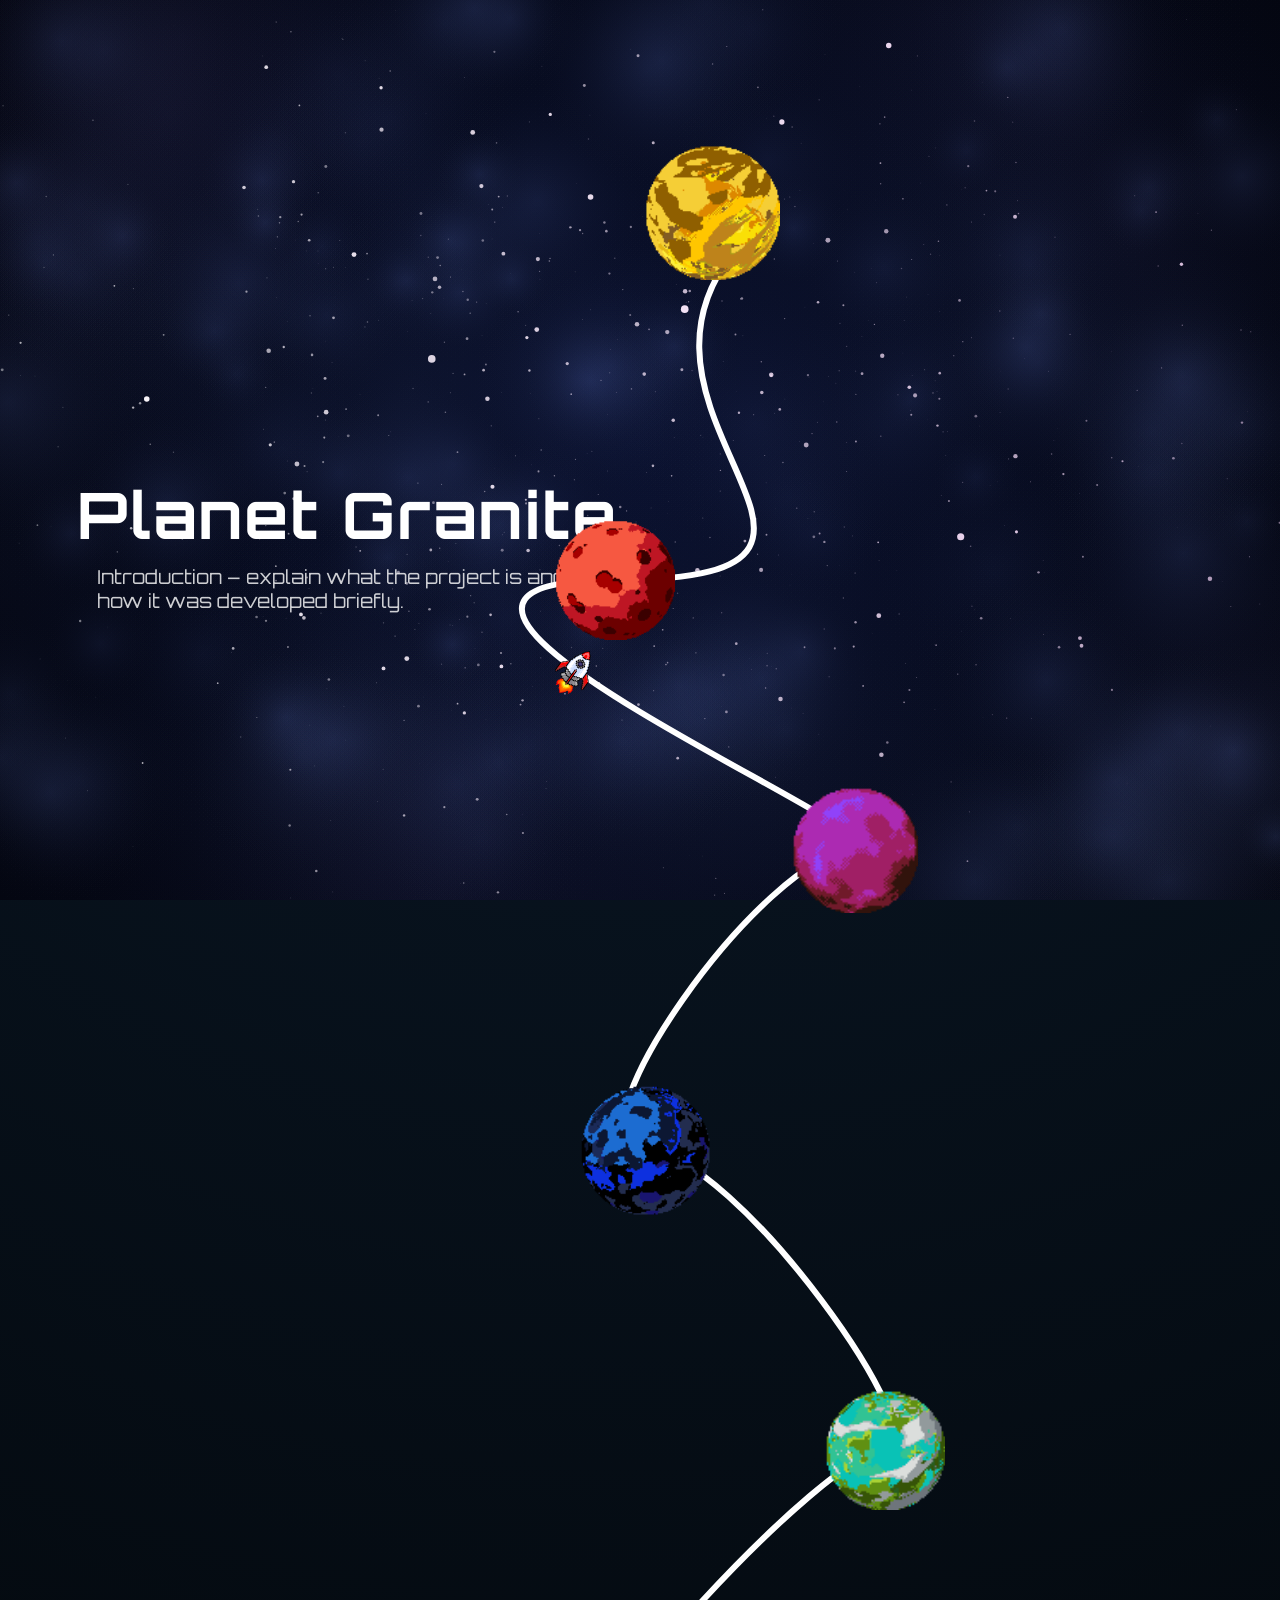
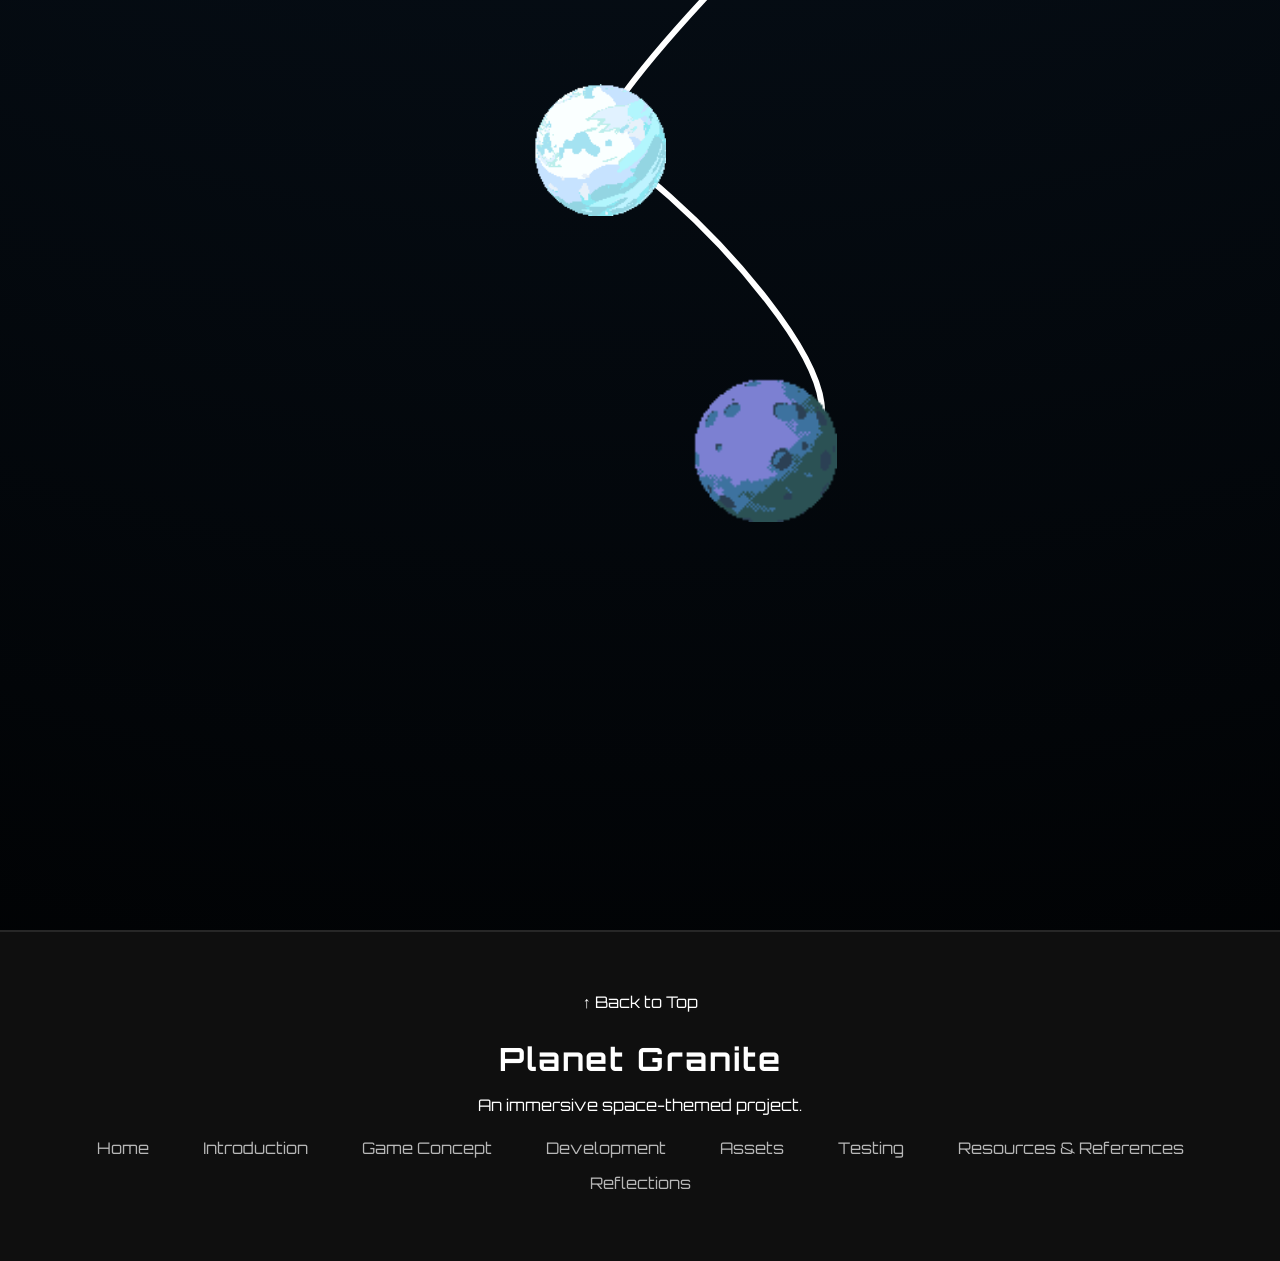
<file: index.html>
<!DOCTYPE html>
<html lang="en">

<head>

<meta charset="UTF-8">
<meta name="viewport" content="width=device-width, initial-scale=1.0">

<title>Planet Granite</title>

<link rel="stylesheet" href="styles.css">
<link rel="stylesheet" href="root-styles.css">

<link href="https://fonts.googleapis.com/css2?family=Orbitron:wght@400;700&display=swap" rel="stylesheet">

</head>


<body>

<canvas id="starfield"></canvas>


<header class="hero" id="toTop">
  <div class="hero-content">
    <h1>Planet Granite</h1>
    <p>
      Introduction – explain what the project is and how it was developed briefly.
    </p>
  </div>

  
</header>


<div class="spacer"></div>


<div id="tooltip"></div>


<section class="timeline">

<svg id="svgPath" viewBox="0 0 500 1500" preserveAspectRatio="xMidYMin meet">


<path id="path"
d="M260,80
C120,200 380,320 160,320
S380,500 320,500
S120,700 180,700
S380,900 340,900
S120,1100 150,1100
S380,1300 260,1300"
fill="none"
stroke="white"
stroke-width="4"/>

<!-- PLANETS -->
<g class="planet" data-info="Introduction">
  <a href="introduction.html" aria-label="introduction page">
    <image href="assets/gold-planet.gif" width="210" height="90" x="120" y="30" alt="Gold planet representing Introduction section"/>
  </a>
</g>

<g class="planet" data-info="Game Concept">
  <a href="game-concept.html" aria-label="game concept page">
    <image href="assets/red-planet.gif" width="80" height="80" x="120" y="280" alt="Red planet representing game concept section"/>
  </a>
</g>

<g class="planet" data-info="Development">
  <a href="development.html" aria-label="development page">
    <image href="assets/redpurple-planet-gif.gif" width="84" height="84" x="278" y="458" alt="Red purple representing development section"/>
  </a>
</g>

<g class="planet" data-info="Assets">
  <a href="assets.html" aria-label="assets page">
    <image href="assets/blue-planet.gif" width="86" height="86" x="137" y="657" alt="blue planet representing assets section"/>
  </a>
</g>

<g class="planet" data-info="Testing & Feedback">
  <a href="testing-feedback.html" aria-label="testing and feedback page">
    <image href="assets/erathlike-planet-gif.gif" width="80" height="80" x="300" y="860" alt="earthlike planet representing testing and feedback section"/>
  </a>
</g>

<g class="planet" data-info="Resources & References">
  <a href="resources-references.html" aria-label="resources and references page">
    <image href="assets/ice-planet.gif" width="88" height="88" x="106" y="1056" alt="ice planet representing resources and references section"/>
  </a>
</g>

<g class="planet" data-info="Reflections">
  <a href="reflections.html" aria-label="reflections page">
    <image href="assets/bluemoon-gif.gif" width="96" height="96" x="212" y="1252" alt="bluemoon planet representing reflections section"/>
  </a>
</g>

<g id="rocket">

<image
href="assets/rocket-sprite.gif"
width="40"
height="40"
x="-20"
y="-20"
/>

</g>


</svg>

</section>


<div class="spacer"></div>


<footer class="footer">

<div class="footer-content">

<a class="toTop" href="#toTop">↑ Back to Top</a>

<h2>Planet Granite</h2>

<p>An immersive space-themed project.</p>

<div class="footer-links">

<a href="index.html">Home</a>
<a href="introduction.html">Introduction</a>
<a href="game-concept.html">Game Concept</a>
<a href="development.html">Development</a>
<a href="assets.html">Assets</a>
<a href="testing-feedback.html">Testing</a>
<a href="resources-references.html">Resources & References</a>
<a href="reflections.html">Reflections</a>

</div>

</div>

</footer>


<script src="script.js"></script>

</body>
</html>
</file>
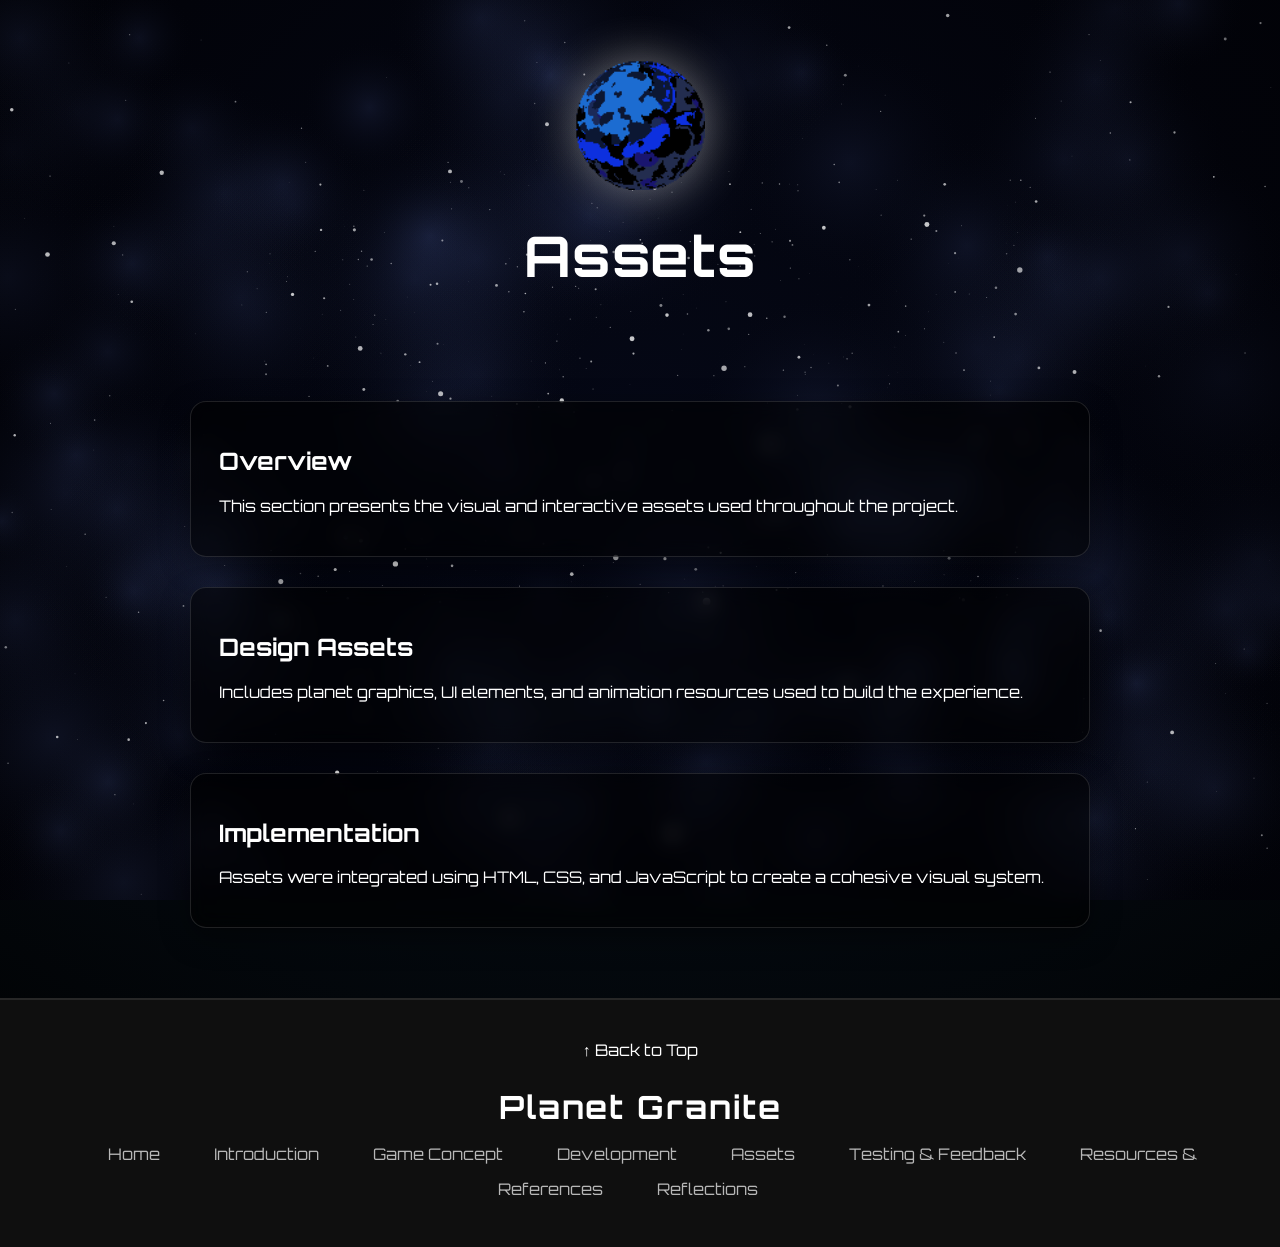
<file: assets.html>
<!DOCTYPE html>
<html lang="en">

<head>
  <meta charset="UTF-8">
  <meta name="viewport" content="width=device-width, initial-scale=1.0">
  <title>Planet Granite - Assets</title>

  <link rel="stylesheet" href="styles.css">
  <link rel="stylesheet" href="root-styles.css">

  <link href="https://fonts.googleapis.com/css2?family=Orbitron:wght@400;700&display=swap" rel="stylesheet">
</head>

<body class="page-content-layout">

<!-- STARFIELD -->
<canvas id="starfield"></canvas>

<!-- HEADER (MATCHES INTRO PAGE) -->
<header class="page-header" id="toTop">
  <img class="page-planet" src="assets/blue-planet.gif" alt="">
  <h1>Assets</h1>
</header>

<!-- MAIN CONTENT -->
<main class="page-content">

  <section class="text-block">
    <h2>Overview</h2>
    <p>
      This section presents the visual and interactive assets used throughout the project.
    </p>
  </section>

  <section class="text-block">
    <h2>Design Assets</h2>
    <p>
      Includes planet graphics, UI elements, and animation resources used to build the experience.
    </p>
  </section>

  <section class="text-block">
    <h2>Implementation</h2>
    <p>
      Assets were integrated using HTML, CSS, and JavaScript to create a cohesive visual system.
    </p>
  </section>

</main>

<!-- FOOTER -->
<footer class="footer">
  <div class="footer-content">

    <a class="toTop" href="#toTop">↑ Back to Top</a>

    <h2>Planet Granite</h2>

    <div class="footer-links">
      <a href="index.html">Home</a>
      <a href="introduction.html">Introduction</a>
      <a href="game-concept.html">Game Concept</a>
      <a href="development.html">Development</a>
      <a href="Assets.html">Assets</a>
      <a href="testing-feedback.html">Testing & Feedback</a>
      <a href="resources-references.html">Resources & References</a>
      <a href="reflections.html">Reflections</a>
    </div>

  </div>
</footer>

<script src="starfield-static.js"></script>

</body>
</html>
</file>
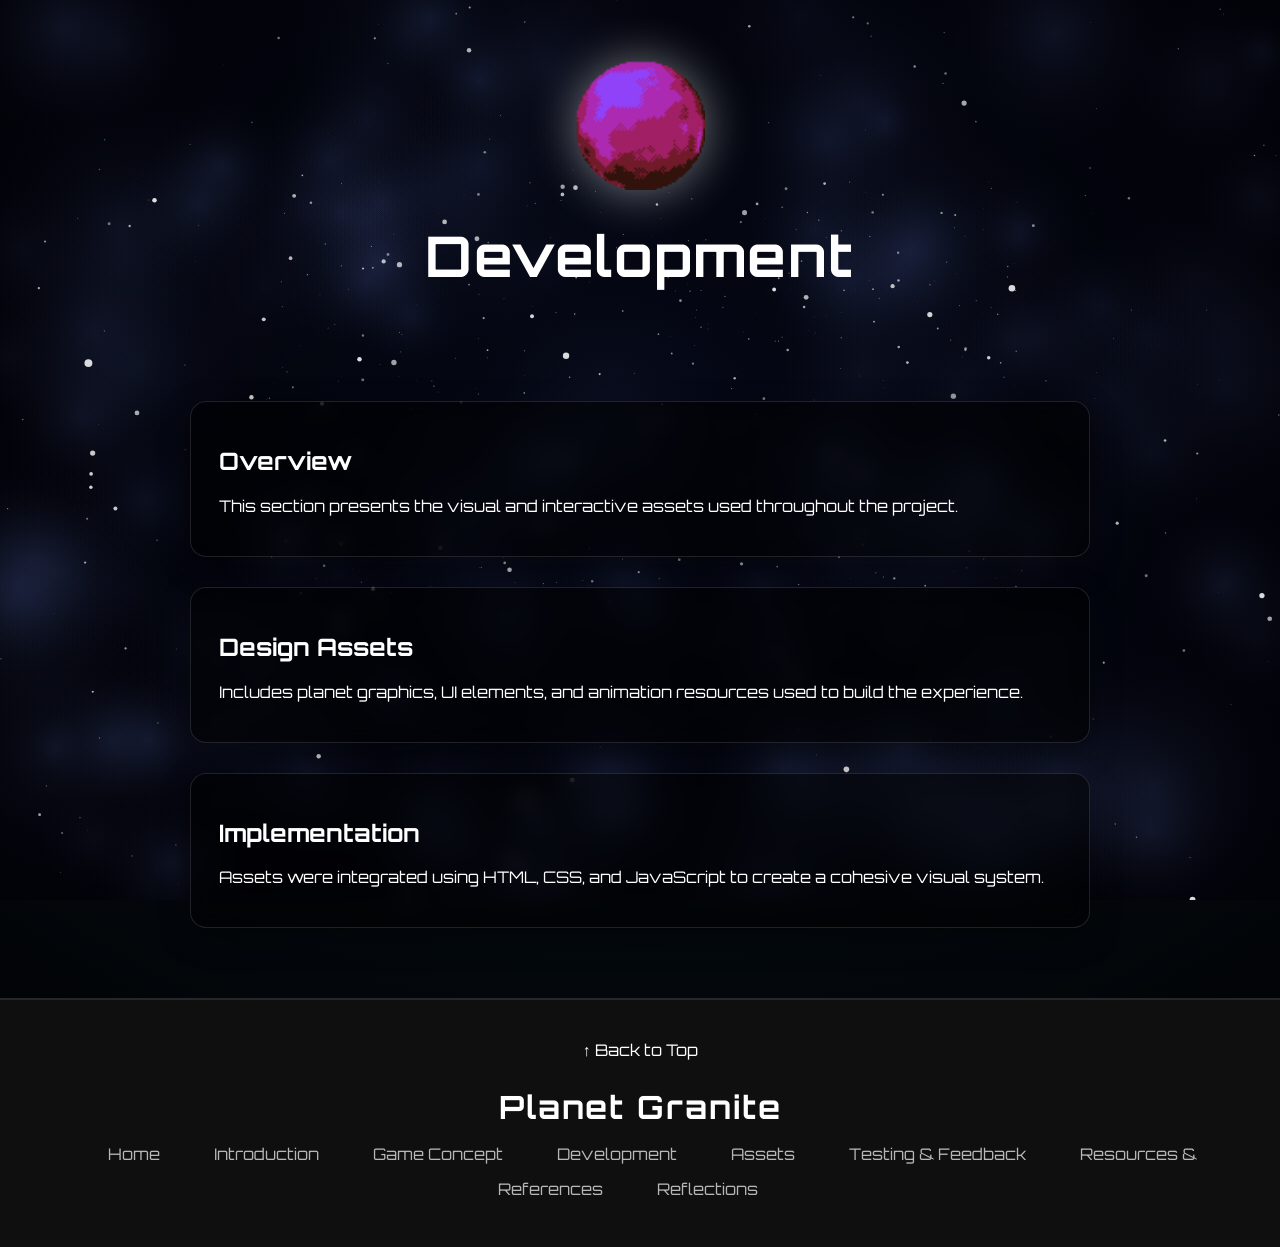
<file: development.html>
<!DOCTYPE html>
<html lang="en">

<head>
  <meta charset="UTF-8">
  <meta name="viewport" content="width=device-width, initial-scale=1.0">
  <title>Planet Granite - Assets</title>

  <link rel="stylesheet" href="styles.css">
  <link rel="stylesheet" href="root-styles.css">

  <link href="https://fonts.googleapis.com/css2?family=Orbitron:wght@400;700&display=swap" rel="stylesheet">
</head>

<body class="page-content-layout">

<!-- STARFIELD -->
<canvas id="starfield"></canvas>

<!-- HEADER (MATCHES INTRO PAGE) -->
<header class="page-header" id="toTop">
  <img class="page-planet" src="assets/redpurple-planet-gif.gif" alt="">
  <h1>Development</h1>
</header>

<!-- MAIN CONTENT -->
<main class="page-content">

  <section class="text-block">
    <h2>Overview</h2>
    <p>
      This section presents the visual and interactive assets used throughout the project.
    </p>
  </section>

  <section class="text-block">
    <h2>Design Assets</h2>
    <p>
      Includes planet graphics, UI elements, and animation resources used to build the experience.
    </p>
  </section>

  <section class="text-block">
    <h2>Implementation</h2>
    <p>
      Assets were integrated using HTML, CSS, and JavaScript to create a cohesive visual system.
    </p>
  </section>

</main>

<!-- FOOTER -->
<footer class="footer">
  <div class="footer-content">

    <a class="toTop" href="#toTop">↑ Back to Top</a>

    <h2>Planet Granite</h2>

    <div class="footer-links">
      <a href="index.html">Home</a>
      <a href="introduction.html">Introduction</a>
      <a href="game-concept.html">Game Concept</a>
      <a href="development.html">Development</a>
      <a href="Assets.html">Assets</a>
      <a href="testing-feedback.html">Testing & Feedback</a>
      <a href="resources-references.html">Resources & References</a>
      <a href="reflections.html">Reflections</a>
    </div>

  </div>
</footer>

<script src="starfield-static.js"></script>

</body>
</html>
</file>
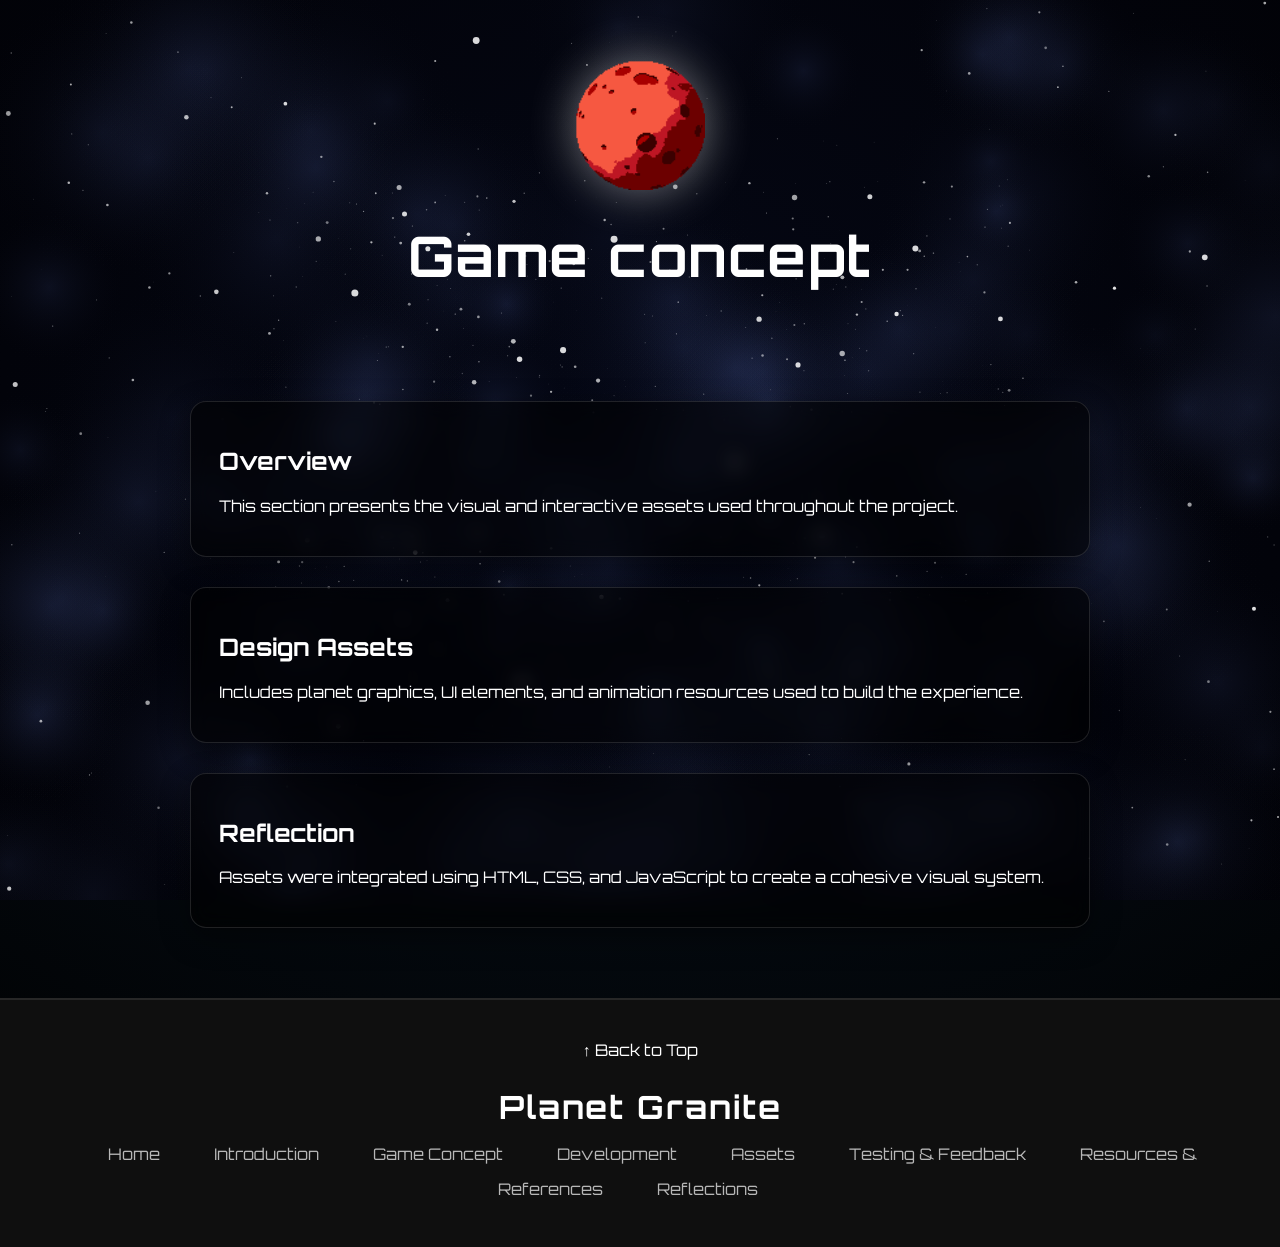
<file: game-concept.html>
<!DOCTYPE html>
<html lang="en">

<head>
  <meta charset="UTF-8">
  <meta name="viewport" content="width=device-width, initial-scale=1.0">
  <title>Planet Granite - Assets</title>

  <link rel="stylesheet" href="styles.css">
  <link rel="stylesheet" href="root-styles.css">

  <link href="https://fonts.googleapis.com/css2?family=Orbitron:wght@400;700&display=swap" rel="stylesheet">
</head>

<body class="page-content-layout">

<!-- STARFIELD -->
<canvas id="starfield"></canvas>

<!-- HEADER (MATCHES INTRO PAGE) -->
<header class="page-header" id="toTop">
  <img class="page-planet" src="assets/red-planet.gif" alt="">
  <h1>Game concept</h1>
</header>

<!-- MAIN CONTENT -->
<main class="page-content">

  <section class="text-block">
    <h2>Overview</h2>
    <p>
      This section presents the visual and interactive assets used throughout the project.
    </p>
  </section>

  <section class="text-block">
    <h2>Design Assets</h2>
    <p>
      Includes planet graphics, UI elements, and animation resources used to build the experience.
    </p>
  </section>

  <section class="text-block">
    <h2>Reflection</h2>
    <p>
      Assets were integrated using HTML, CSS, and JavaScript to create a cohesive visual system.
    </p>
  </section>

</main>

<!-- FOOTER -->
<footer class="footer">
  <div class="footer-content">

    <a class="toTop" href="#toTop">↑ Back to Top</a>

    <h2>Planet Granite</h2>

    <div class="footer-links">
      <a href="index.html">Home</a>
      <a href="introduction.html">Introduction</a>
      <a href="game-concept.html">Game Concept</a>
      <a href="development.html">Development</a>
      <a href="Assets.html">Assets</a>
      <a href="testing-feedback.html">Testing & Feedback</a>
      <a href="resources-references.html">Resources & References</a>
      <a href="reflections.html">Reflections</a>
    </div>

  </div>
</footer>

<script src="starfield-static.js"></script>

</body>
</html>
</file>
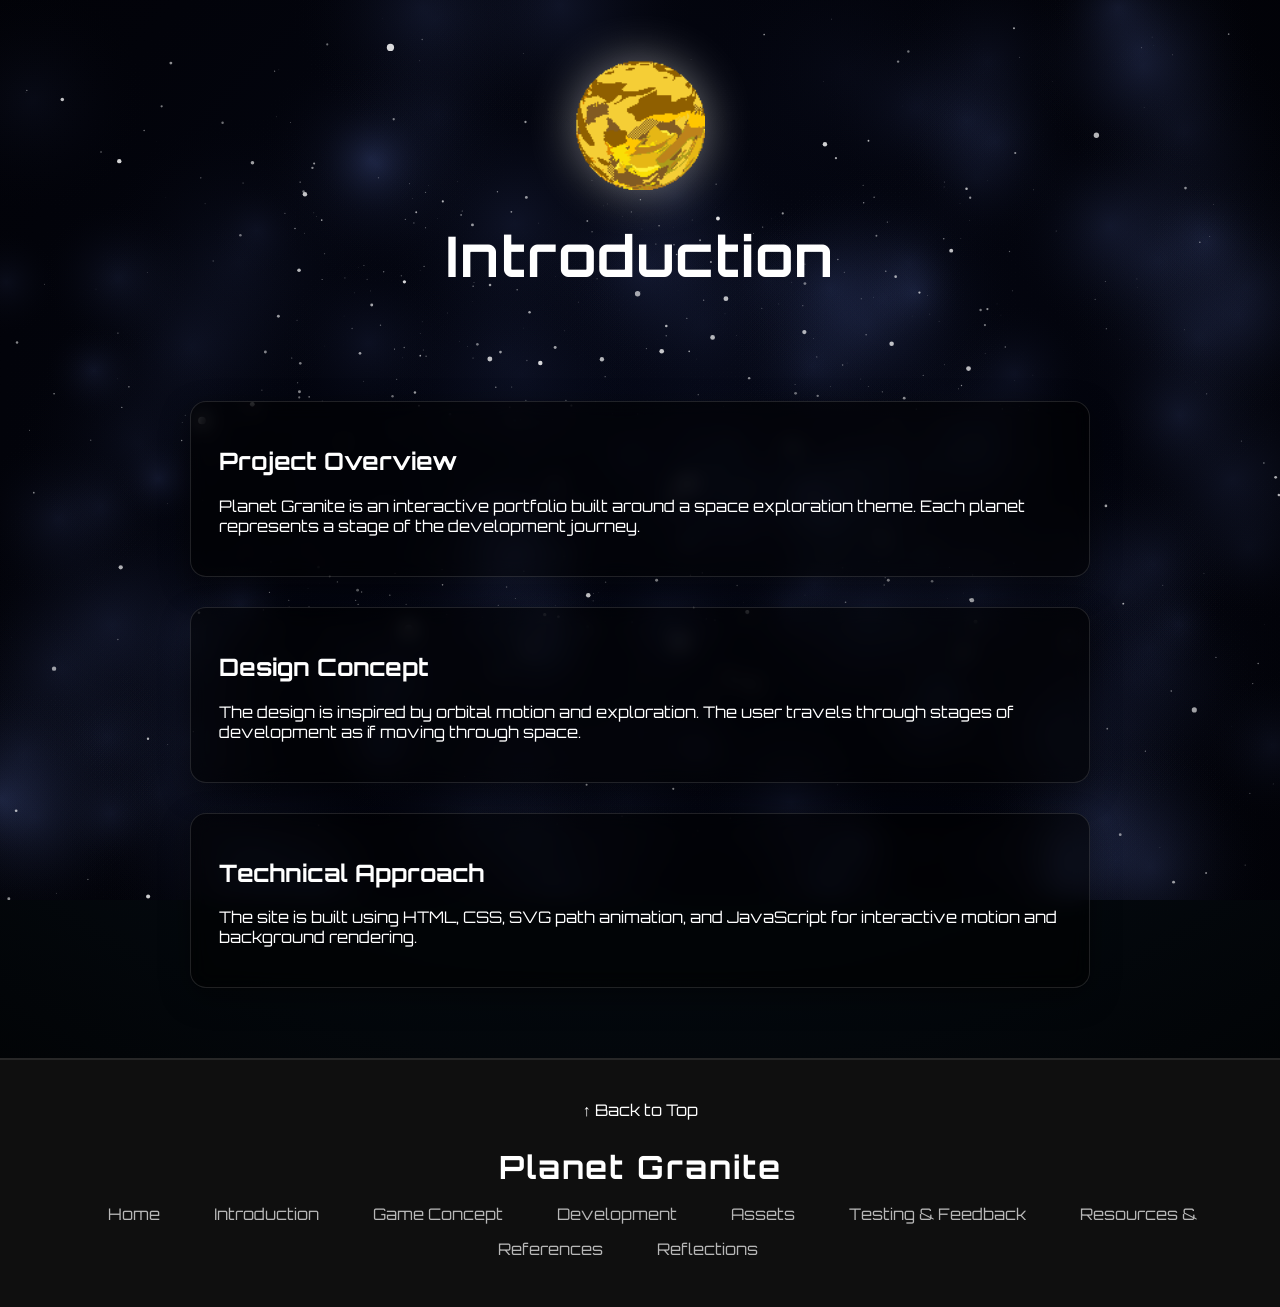
<file: introduction.html>
<!DOCTYPE html>
<html lang="en">

<head>

<meta charset="UTF-8">
<meta name="viewport" content="width=device-width, initial-scale=1.0">

<title>Planet Granite - Introduction</title>

<link rel="stylesheet" href="styles.css">
<link rel="stylesheet" href="root-styles.css">

<link href="https://fonts.googleapis.com/css2?family=Orbitron:wght@400;700&display=swap" rel="stylesheet">

</head>


<body class="page-content-layout">

<!-- STARFIELD BACKGROUND -->
<canvas id="starfield"></canvas>


<!-- HERO -->

<header class="page-header">
  <img class="page-planet" src="assets/gold-planet.gif" alt="">
  <h1>Introduction</h1>
</header>




<!-- MAIN CONTENT -->
<main class="page-content">

<section class="text-block">
<h2>Project Overview</h2>
<p>
Planet Granite is an interactive portfolio built around a space exploration theme. Each planet represents a stage of the development journey.
</p>
</section>

<section class="text-block">
<h2>Design Concept</h2>
<p>
The design is inspired by orbital motion and exploration. The user travels through stages of development as if moving through space.
</p>
</section>

<section class="text-block">
<h2>Technical Approach</h2>
<p>
The site is built using HTML, CSS, SVG path animation, and JavaScript for interactive motion and background rendering.
</p>
</section>

</main>


<!-- FOOTER -->
<footer class="footer">

<div class="footer-content">

<a class="toTop" href="#toTop">↑ Back to Top</a>

<h2>Planet Granite</h2>

<div class="footer-links">

<a href="index.html">Home</a>
<a href="introduction.html">Introduction</a>
<a href="game-concept.html">Game Concept</a>
<a href="development.html">Development</a>
<a href="Assets.html">Assets</a>
<a href="testing-feedback.html">Testing & Feedback</a>
<a href="resources-references.html">Resources & References</a>
<a href="reflections.html">Reflections</a>

</div>

</div>

</footer>


<!-- STATIC BACKGROUND SCRIPT -->
<script src="starfield-static.js"></script>

</body>
</html>
</file>
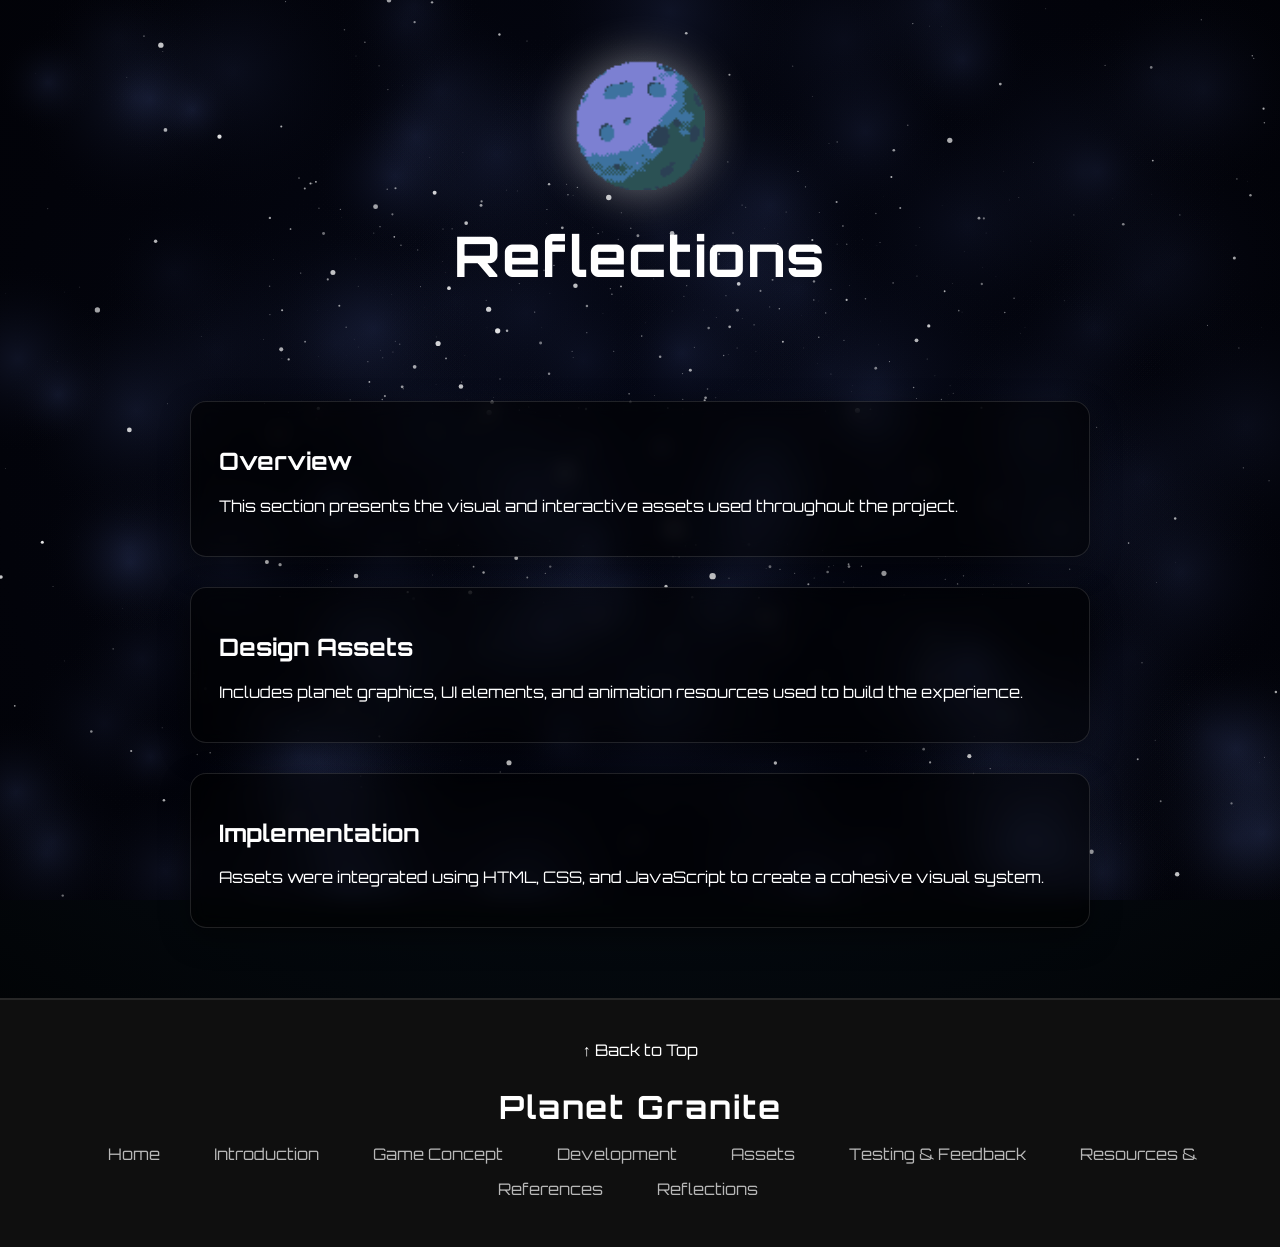
<file: reflections.html>
<!DOCTYPE html>
<html lang="en">

<head>
  <meta charset="UTF-8">
  <meta name="viewport" content="width=device-width, initial-scale=1.0">
  <title>Planet Granite - Assets</title>

  <link rel="stylesheet" href="styles.css">
  <link rel="stylesheet" href="root-styles.css">

  <link href="https://fonts.googleapis.com/css2?family=Orbitron:wght@400;700&display=swap" rel="stylesheet">
</head>

<body class="page-content-layout">

<!-- STARFIELD -->
<canvas id="starfield"></canvas>

<!-- HEADER (MATCHES INTRO PAGE) -->
<header class="page-header" id="toTop">
  <img class="page-planet" src="assets/bluemoon-gif.gif" alt="">
  <h1>Reflections</h1>
</header>

<!-- MAIN CONTENT -->
<main class="page-content">

  <section class="text-block">
    <h2>Overview</h2>
    <p>
      This section presents the visual and interactive assets used throughout the project.
    </p>
  </section>

  <section class="text-block">
    <h2>Design Assets</h2>
    <p>
      Includes planet graphics, UI elements, and animation resources used to build the experience.
    </p>
  </section>

  <section class="text-block">
    <h2>Implementation</h2>
    <p>
      Assets were integrated using HTML, CSS, and JavaScript to create a cohesive visual system.
    </p>
  </section>

</main>

<!-- FOOTER -->
<footer class="footer">
  <div class="footer-content">

    <a class="toTop" href="#toTop">↑ Back to Top</a>

    <h2>Planet Granite</h2>

    <div class="footer-links">
      <a href="index.html">Home</a>
      <a href="introduction.html">Introduction</a>
      <a href="game-concept.html">Game Concept</a>
      <a href="development.html">Development</a>
      <a href="Assets.html">Assets</a>
      <a href="testing-feedback.html">Testing & Feedback</a>
      <a href="resources-references.html">Resources & References</a>
      <a href="reflections.html">Reflections</a>
    </div>

  </div>
</footer>

<script src="starfield-static.js"></script>

</body>
</html>
</file>
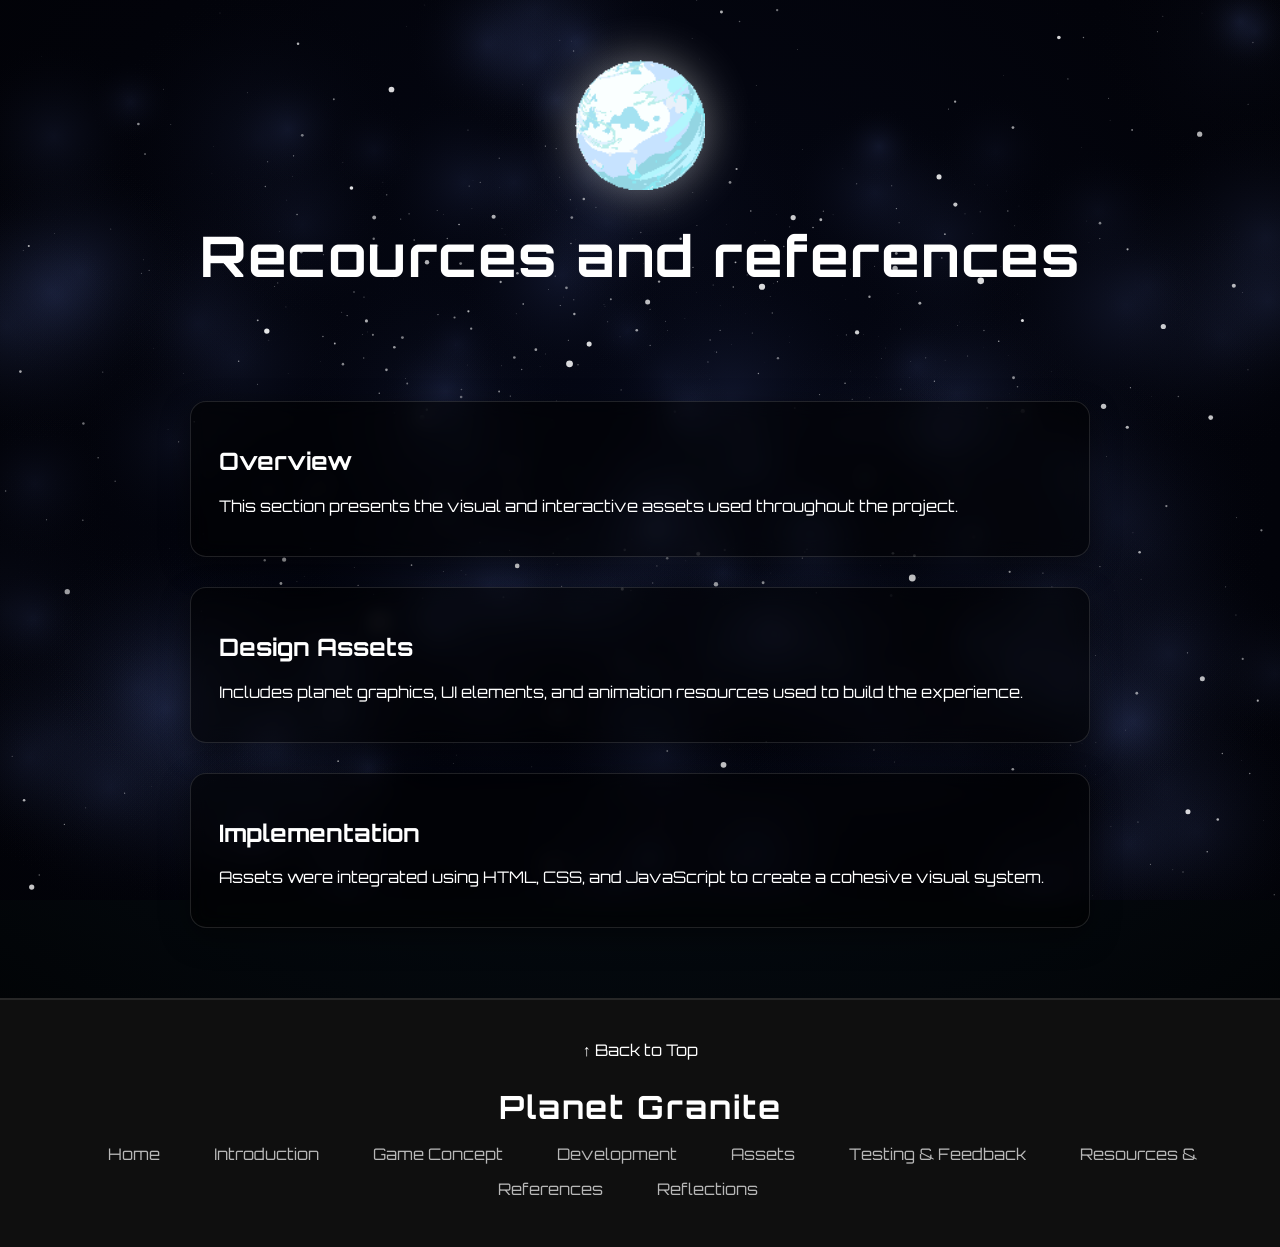
<file: resources-references.html>
<!DOCTYPE html>
<html lang="en">

<head>
  <meta charset="UTF-8">
  <meta name="viewport" content="width=device-width, initial-scale=1.0">
  <title>Planet Granite - Assets</title>

  <link rel="stylesheet" href="styles.css">
  <link rel="stylesheet" href="root-styles.css">

  <link href="https://fonts.googleapis.com/css2?family=Orbitron:wght@400;700&display=swap" rel="stylesheet">
</head>

<body class="page-content-layout">

<!-- STARFIELD -->
<canvas id="starfield"></canvas>

<!-- HEADER (MATCHES INTRO PAGE) -->
<header class="page-header" id="toTop">
  <img class="page-planet" src="assets/ice-planet.gif" alt="">
  <h1>Recources and references</h1>
</header>

<!-- MAIN CONTENT -->
<main class="page-content">

  <section class="text-block">
    <h2>Overview</h2>
    <p>
      This section presents the visual and interactive assets used throughout the project.
    </p>
  </section>

  <section class="text-block">
    <h2>Design Assets</h2>
    <p>
      Includes planet graphics, UI elements, and animation resources used to build the experience.
    </p>
  </section>

  <section class="text-block">
    <h2>Implementation</h2>
    <p>
      Assets were integrated using HTML, CSS, and JavaScript to create a cohesive visual system.
    </p>
  </section>

</main>

<!-- FOOTER -->
<footer class="footer">
  <div class="footer-content">

    <a class="toTop" href="#toTop">↑ Back to Top</a>

    <h2>Planet Granite</h2>

    <div class="footer-links">
      <a href="index.html">Home</a>
      <a href="introduction.html">Introduction</a>
      <a href="game-concept.html">Game Concept</a>
      <a href="development.html">Development</a>
      <a href="Assets.html">Assets</a>
      <a href="testing-feedback.html">Testing & Feedback</a>
      <a href="resources-references.html">Resources & References</a>
      <a href="reflections.html">Reflections</a>
    </div>

  </div>
</footer>

<script src="starfield-static.js"></script>

</body>
</html>
</file>
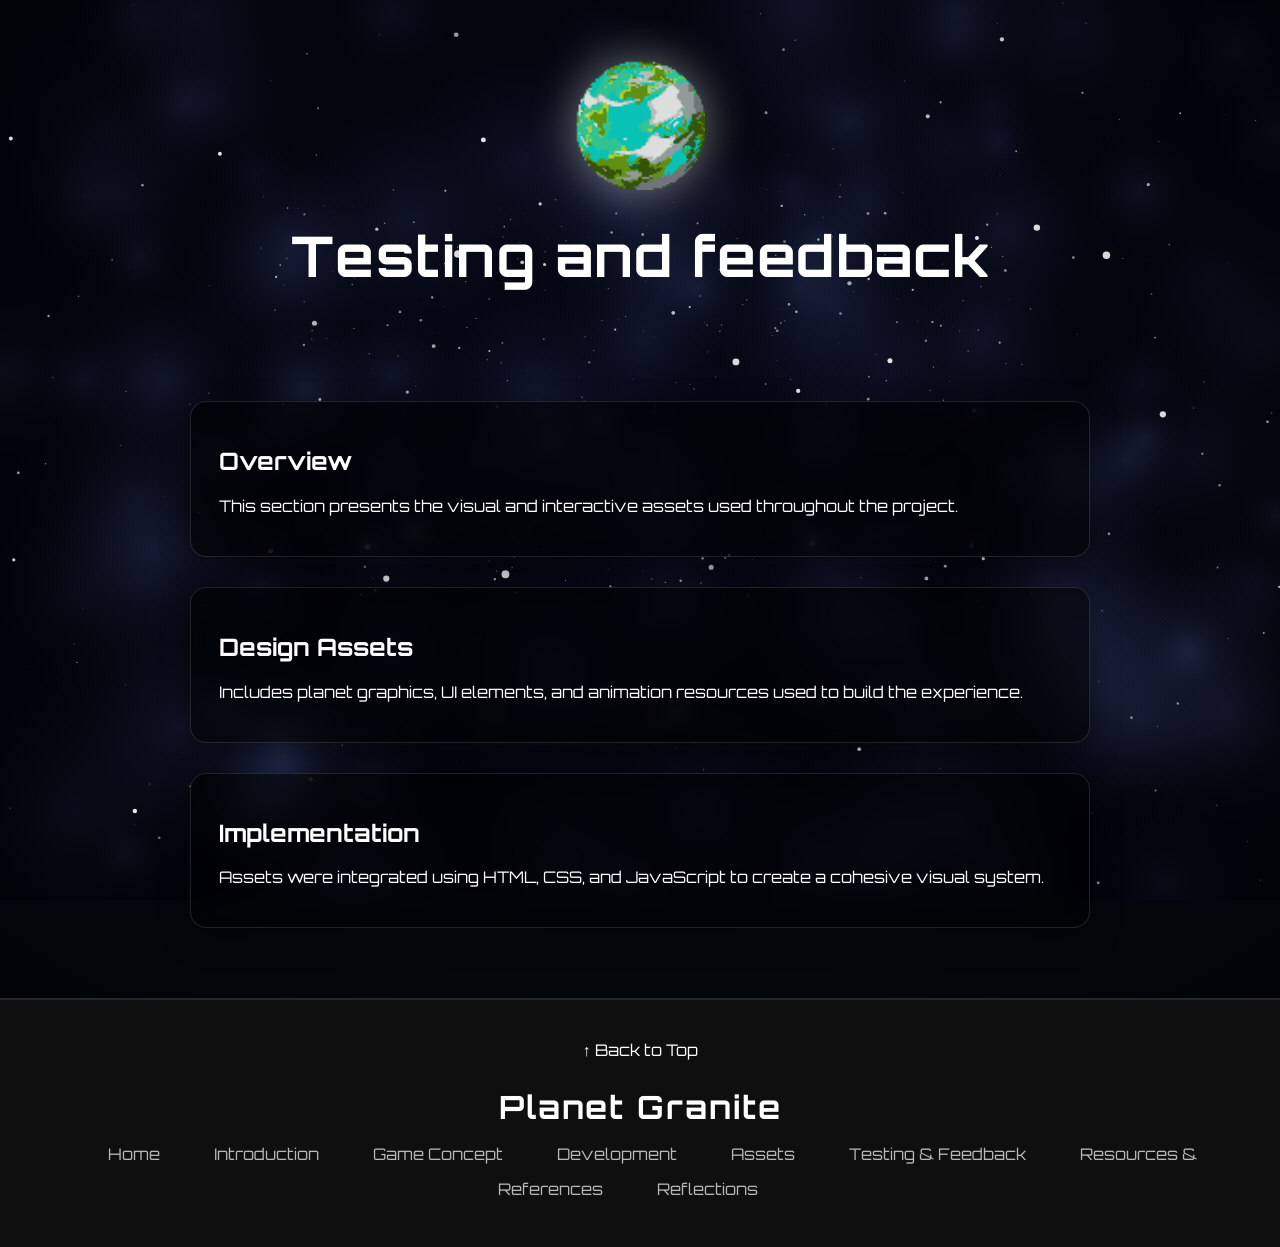
<file: testing-feedback.html>
<!DOCTYPE html>
<html lang="en">

<head>
  <meta charset="UTF-8">
  <meta name="viewport" content="width=device-width, initial-scale=1.0">
  <title>Planet Granite - Assets</title>

  <link rel="stylesheet" href="styles.css">
  <link rel="stylesheet" href="root-styles.css">

  <link href="https://fonts.googleapis.com/css2?family=Orbitron:wght@400;700&display=swap" rel="stylesheet">
</head>

<body class="page-content-layout">

<!-- STARFIELD -->
<canvas id="starfield"></canvas>

<!-- HEADER (MATCHES INTRO PAGE) -->
<header class="page-header" id="toTop">
  <img class="page-planet" src="assets/erathlike-planet-gif.gif" alt="">
  <h1>Testing and feedback</h1>
</header>

<!-- MAIN CONTENT -->
<main class="page-content">

  <section class="text-block">
    <h2>Overview</h2>
    <p>
      This section presents the visual and interactive assets used throughout the project.
    </p>
  </section>

  <section class="text-block">
    <h2>Design Assets</h2>
    <p>
      Includes planet graphics, UI elements, and animation resources used to build the experience.
    </p>
  </section>

  <section class="text-block">
    <h2>Implementation</h2>
    <p>
      Assets were integrated using HTML, CSS, and JavaScript to create a cohesive visual system.
    </p>
  </section>

</main>

<!-- FOOTER -->
<footer class="footer">
  <div class="footer-content">

    <a class="toTop" href="#toTop">↑ Back to Top</a>

    <h2>Planet Granite</h2>

    <div class="footer-links">
      <a href="index.html">Home</a>
      <a href="introduction.html">Introduction</a>
      <a href="game-concept.html">Game Concept</a>
      <a href="development.html">Development</a>
      <a href="Assets.html">Assets</a>
      <a href="testing-feedback.html">Testing & Feedback</a>
      <a href="resources-references.html">Resources & References</a>
      <a href="reflections.html">Reflections</a>
    </div>

  </div>
</footer>

<script src="starfield-static.js"></script>

</body>
</html>
</file>
<file: styles.css>
body{
  margin:0;
  overflow-x:hidden;
  font-family:Orbitron, sans-serif;
  color:white;
  background:transparent;
}

/* =========================
   STARFIELD CANVAS (REAL BACKGROUND)
========================= */

#starfield{
  position:fixed;
  inset:0;
  width:100vw;
  height:100vh;

  z-index:-1;
  pointer-events:none;

  /* IMPORTANT:
     keep this subtle only — JS provides the galaxy feel */
  background: radial-gradient(
    ellipse at center,
    #081b3a 0%,
    #050816 40%,
    #02030a 70%,
    #000000 100%
  );
}

/* =========================
   GLOBAL LAYER STACK
========================= */

.hero,
.timeline,
.footer,
#tooltip{
  position:relative;
  z-index:1;
}

/* =========================
   LANDING PAGE ONLY
========================= */

body:not(.page-content-layout) .hero{
  position:absolute;
  top:8vh;
  left:6vw;
  text-align:left;
}

.timeline{
  display:flex;
  justify-content:center;
  margin-top:40px;
  padding:0 20px;
}

svg{
  max-width:750px;
  width:100%;
  height:auto;
  display:block;
  transform: translate(110px, -60px);
}

/* =========================
   PLANETS (LANDING PAGE)
========================= */

.planet{
  cursor:pointer;
  transition:0.25s ease;
  transform-box:fill-box;
  transform-origin:center;
}

.planet:hover{
  transform:scale(1.08);
  filter:
    drop-shadow(0 0 6px rgba(255,255,255,0.6))
    drop-shadow(0 0 12px rgba(255,255,255,0.35));
}



/* =========================
   ROCKET
========================= */

#rocket{
  pointer-events:none;
  will-change:transform;
}

/* =========================
   TOOLTIP
========================= */

#tooltip{
  position:fixed;
  padding:10px 16px;
  border-radius:16px;
  background:rgba(0,0,0,0.6);
  font-size:18px;
  opacity:0;
  pointer-events:none;
  z-index:9999;
}

/* =========================
   PAGE SYSTEM (ALL CONTENT PAGES)
========================= */

.page-content-layout{
  display:flex;
  flex-direction:column;
  min-height:100vh;
}

/* HEADER (ALL PAGES UNIFIED) */

.page-content-layout .page-header{
  display:flex;
  justify-content:center;
  align-items:center;

  flex-direction:column;
  gap:30px;

  text-align:center;

  margin-top:60px;
  margin-bottom:40px;
}

.page-content-layout .page-header h1{
  font-size:clamp(2.2rem, 4.5vw, 3.5rem);
  margin:0;
  letter-spacing:1.5px;
}

/* PLANET ON PAGE HEADERS */

.page-content-layout .page-planet{
  width:130px;
  height:130px;
  object-fit:contain;

  filter:drop-shadow(0 0 24px rgba(255,255,255,0.45));
  transition: transform 0.3s ease, filter 0.3s ease;
}

.page-content-layout .page-planet:hover{
  transform:scale(1.08);
  filter:drop-shadow(0 0 32px rgba(120,180,255,0.55));
}

/* MAIN CONTENT */

.page-content-layout main.page-content{
  flex:1;
  width:100%;
  max-width:900px;
  margin:0 auto;
  padding:40px 20px;
}

/* TEXT BLOCKS */

.page-content-layout .text-block{
  background:rgba(0,0,0,0.55);
  border:1px solid rgba(255,255,255,0.12);
  border-radius:16px;

  padding:24px 28px;
  margin:30px 0;

  backdrop-filter:blur(10px);
  box-shadow:0 10px 30px rgba(0,0,0,0.4);
}

/* FOOTER */

.page-content-layout .footer{
  margin-top:auto;
  padding:40px 20px;
}

/* =========================
   SPACING
========================= */

.spacer{
  height:clamp(60px,10vw,120px);
}

/* =========================
   MOBILE
========================= */

@media(max-width:768px){

  svg{
    max-width:95%;
    transform: translate(50px, -30px);
  }

  #tooltip{
    display:none;
  }

  .page-content-layout .page-planet{
    width:105px;
    height:105px;
  }
}

/* =========================
   BACK TO TOP
========================= */

.toTop{
  cursor:pointer;
}
</file>
<file: root-styles.css>
body {
  margin: 0;
  background: radial-gradient(circle at top, #0b1a2a, #000);
  font-family: 'Orbitron', sans-serif;
  scroll-behavior: smooth;
}

.hero {
  height: 100vh;
  display: flex;
  align-items: center;
  justify-content: center;
  text-align: center;
  color: white;
}

.hero-content h1 {
  font-size: 4rem;
  letter-spacing: 2px;
  margin-bottom: 10px;
}

.hero-content p {
  font-size: 1.2rem;
  opacity: 0.8;
  max-width: 500px;
  margin: auto;
}

.scroll-indicator {
  position: absolute;
  bottom: 30px;
  font-size: 2rem;
  animation: bounce 1.5s infinite;
}

@keyframes bounce {
  0%, 100% { transform: translateY(0); }
  50% { transform: translateY(10px); }
}

.footer {
  background: #0f0f0f;
  color: white;
  padding: 60px 20px;
  text-align: center;
  border-top: 2px solid rgba(255,255,255,0.1);
}

.footer-content {
  margin: auto;
}

.footer h2 {
  font-size: 2rem;
  margin-bottom: 10px;
  letter-spacing: 2px;
}

.footer-desc {
  opacity: 0.7;
  margin-bottom: 50px;
}

.footer-links a {
  color: white;
  margin: 0px 25px;
  line-height: 35px;
  text-decoration: none;
  opacity: 0.7;
  transition: 0.3s;
}

.footer-links a:hover {
  opacity: 1;
  text-shadow: 0 0 8px white;
}

.toTop {
    margin: 25px;
    color: white;
    text-decoration: none;
}
</file>
